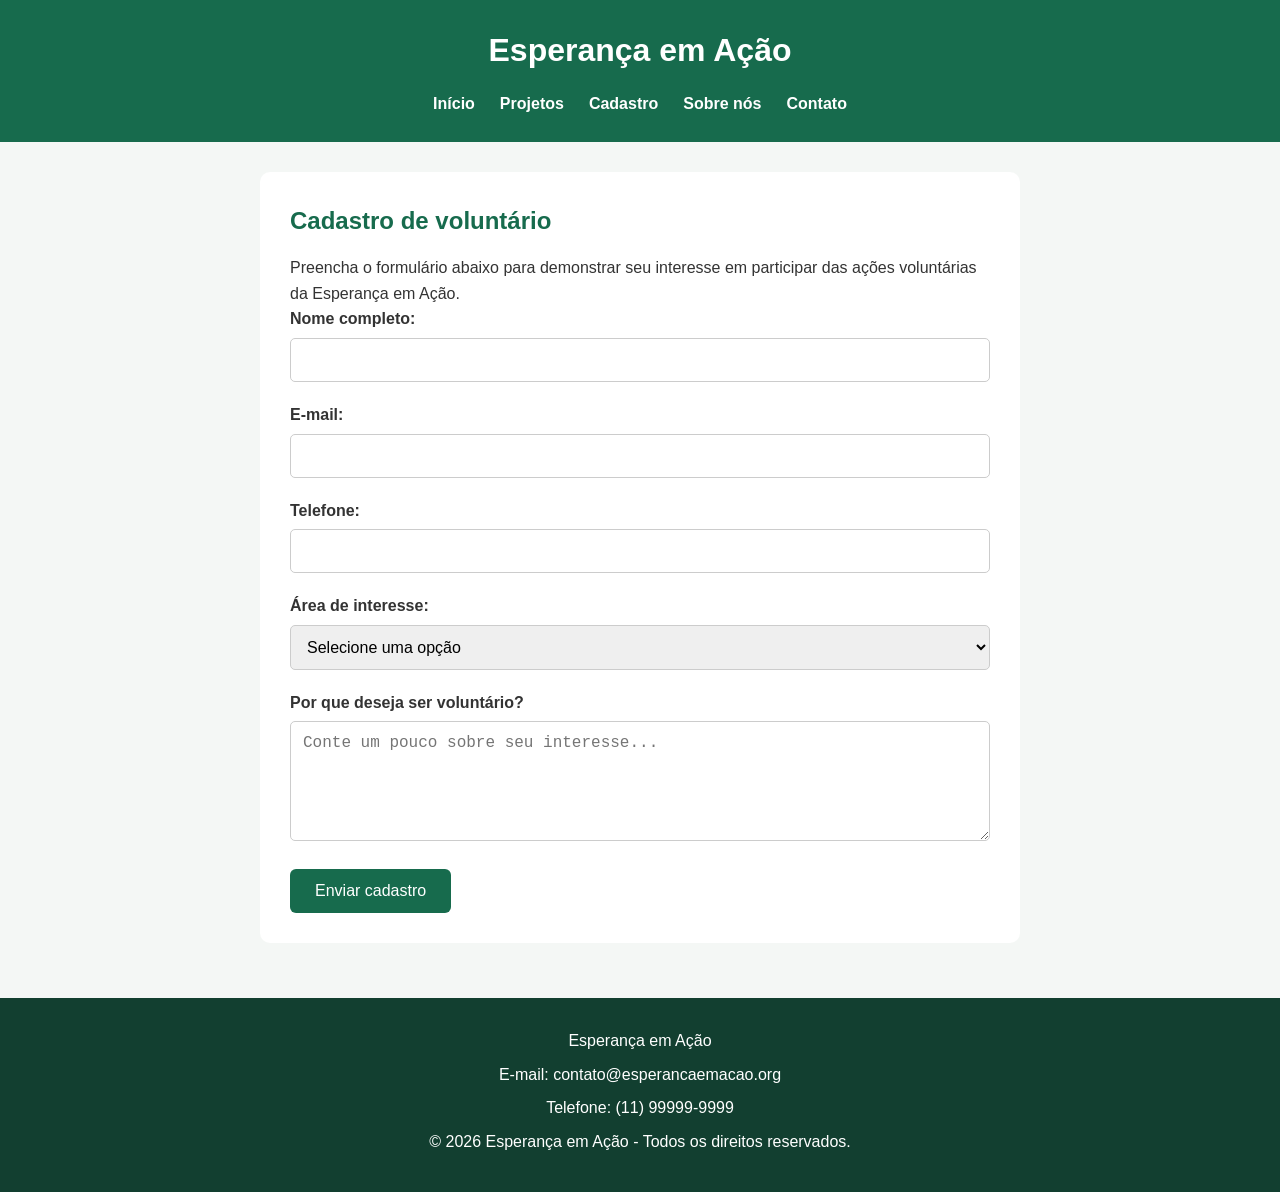
<file: cadastro.html>
<!DOCTYPE html>
<html lang="pt-BR">
<head>
    <meta charset="UTF-8">
    <meta name="viewport" content="width=device-width, initial-scale=1.0">
    <meta name="description" content="Cadastro de voluntários da ONG Esperança em Ação.">
    <title>Cadastro de Voluntário - Esperança em Ação</title>

    <style>
        * {
            margin: 0;
            padding: 0;
            box-sizing: border-box;
        }

        body {
            font-family: Arial, sans-serif;
            background-color: #f4f7f5;
            color: #333;
            line-height: 1.6;
        }

        header {
            background-color: #176b4d;
            color: white;
            padding: 25px;
            text-align: center;
        }

        header h1 {
            margin-bottom: 15px;
        }

        nav ul {
            list-style: none;
            display: flex;
            justify-content: center;
            gap: 25px;
            flex-wrap: wrap;
        }

        nav a {
            color: white;
            text-decoration: none;
            font-weight: bold;
        }

        nav a:hover {
            text-decoration: underline;
        }

        main {
            max-width: 800px;
            margin: auto;
            padding: 30px 20px;
        }

        section {
            background-color: white;
            padding: 30px;
            border-radius: 10px;
        }

        section h2 {
            color: #176b4d;
            margin-bottom: 15px;
        }

        .campo {
            margin-bottom: 20px;
        }

        label {
            display: block;
            font-weight: bold;
            margin-bottom: 6px;
        }

        input,
        select,
        textarea {
            width: 100%;
            padding: 12px;
            border: 1px solid #ccc;
            border-radius: 5px;
            font-size: 16px;
        }

        textarea {
            min-height: 120px;
            resize: vertical;
        }

        button {
            background-color: #176b4d;
            color: white;
            border: none;
            padding: 13px 25px;
            border-radius: 6px;
            font-size: 16px;
            cursor: pointer;
        }

        button:hover {
            background-color: #0f4f38;
        }

        footer {
            background-color: #123f30;
            color: white;
            text-align: center;
            padding: 30px;
            margin-top: 25px;
        }

        footer p {
            margin-bottom: 8px;
        }
    </style>
</head>
<body>
    <header>
        <h1>Esperança em Ação</h1>

        <nav aria-label="Navegação principal">
            <ul>
                <li>
                    <a href="index.html">Início</a>
                </li>
                <li>
                    <a href="projetos.html">Projetos</a>
                </li>
                <li>
                    <a href="cadastro.html">Cadastro</a>
                </li>
                <li>
                    <a href="index.html#sobre">Sobre nós</a>
                </li>
                <li>
                    <a href="index.html#contato">Contato</a>
                </li>
            </ul>
        </nav>
    </header>

    <main>
        <section>
            <h2>Cadastro de voluntário</h2>

            <p>
                Preencha o formulário abaixo para demonstrar seu interesse
                em participar das ações voluntárias da Esperança em Ação.
            </p>

            <form>
                <div class="campo">
                    <label for="nome">Nome completo:</label>
                    <input
                        type="text"
                        id="nome"
                        name="nome"
                        required
                    >
                </div>

                <div class="campo">
                    <label for="email">E-mail:</label>
                    <input
                        type="email"
                        id="email"
                        name="email"
                        required
                    >
                </div>

                <div class="campo">
                    <label for="telefone">Telefone:</label>
                    <input
                        type="tel"
                        id="telefone"
                        name="telefone"
                        required
                    >
                </div>

                <div class="campo">
                    <label for="area">Área de interesse:</label>
                    <select id="area" name="area" required>
                        <option value="">
                            Selecione uma opção
                        </option>
                        <option value="acao-comunitaria">
                            Ação Comunitária
                        </option>
                        <option value="educacao">
                            Educação para Todos
                        </option>
                        <option value="campanha">
                            Campanha do Agasalho
                        </option>
                    </select>
                </div>

                <div class="campo">
                    <label for="mensagem">Por que deseja ser voluntário?</label>
                    <textarea
                        id="mensagem"
                        name="mensagem"
                        placeholder="Conte um pouco sobre seu interesse..."
                    ></textarea>
                </div>

                <button type="submit">
                    Enviar cadastro
                </button>
            </form>
        </section>
    </main>

    <footer>
        <p>Esperança em Ação</p>
        <p>E-mail: contato@esperancaemacao.org</p>
        <p>Telefone: (11) 99999-9999</p>
        <p>
            &copy; 2026 Esperança em Ação - Todos os direitos reservados.
        </p>
    </footer>
</body>
</html>
</file>
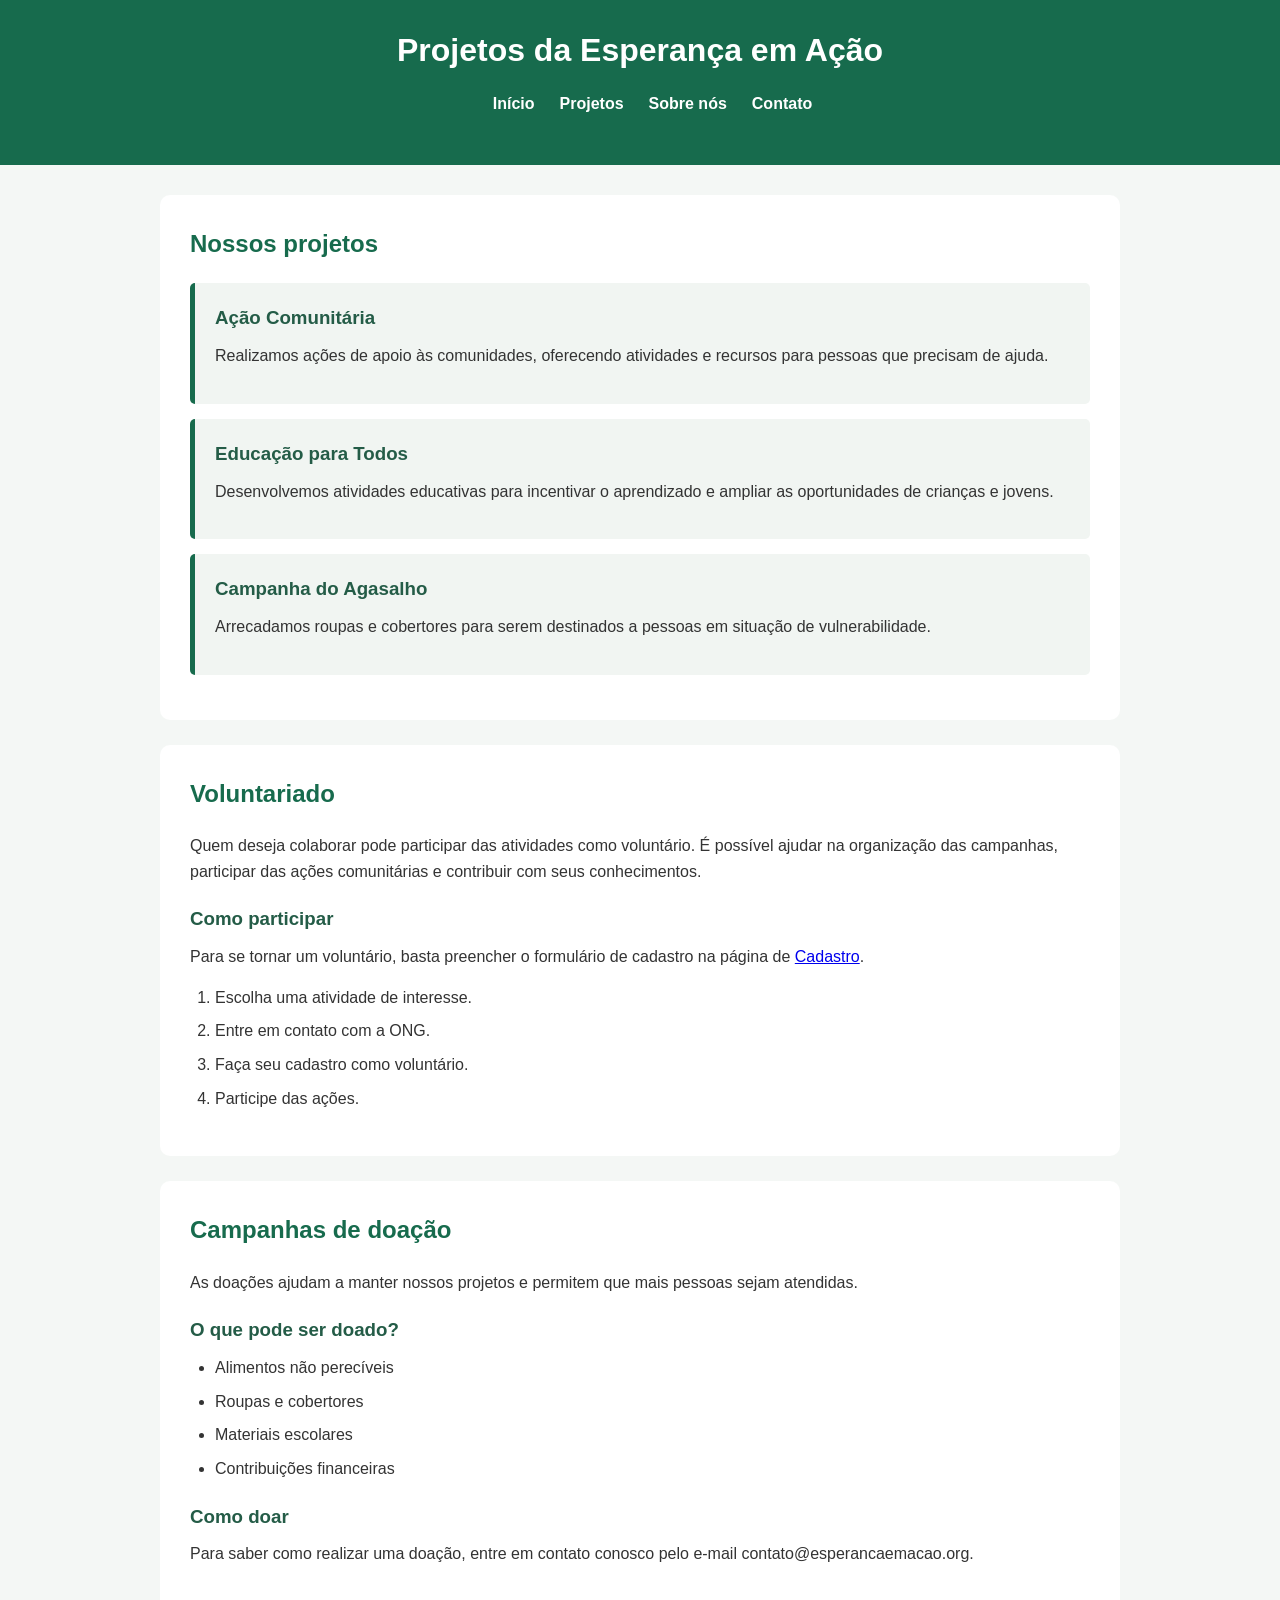
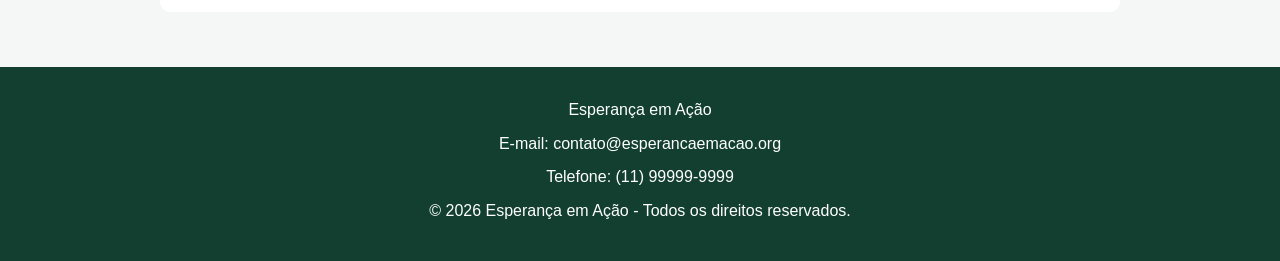
<file: projetos.html>
<!DOCTYPE html>
<html lang="pt-BR">
<head>
    <meta charset="UTF-8">
    <meta name="viewport" content="width=device-width, initial-scale=1.0">
    <meta name="description" content="Conheça os projetos, ações de voluntariado e campanhas de doação da Esperança em Ação.">
    <title>Projetos - Esperança em Ação</title>

    <style>
        * {
            margin: 0;
            padding: 0;
            box-sizing: border-box;
        }

        body {
            font-family: Arial, sans-serif;
            background-color: #f4f7f5;
            color: #333;
            line-height: 1.6;
        }

        header {
            background-color: #176b4d;
            color: white;
            padding: 25px;
            text-align: center;
        }

        header h1 {
            margin-bottom: 15px;
        }

        nav ul {
            list-style: none;
            display: flex;
            justify-content: center;
            gap: 25px;
            flex-wrap: wrap;
        }

        nav a {
            color: white;
            text-decoration: none;
            font-weight: bold;
        }

        nav a:hover {
            text-decoration: underline;
        }

        main {
            max-width: 1000px;
            margin: auto;
            padding: 30px 20px;
        }

        section {
            background-color: white;
            padding: 30px;
            margin-bottom: 25px;
            border-radius: 10px;
        }

        section h2 {
            color: #176b4d;
            margin-bottom: 20px;
        }

        section h3 {
            color: #245c47;
            margin-top: 20px;
            margin-bottom: 10px;
        }

        section p {
            margin-bottom: 15px;
        }

        article {
            background-color: #f1f5f2;
            padding: 20px;
            margin-bottom: 15px;
            border-left: 5px solid #176b4d;
            border-radius: 5px;
        }

        article h3 {
            margin-top: 0;
        }

        ul,
        ol {
            margin-left: 25px;
            margin-bottom: 15px;
        }

        li {
            margin-bottom: 8px;
        }

        footer {
            background-color: #123f30;
            color: white;
            text-align: center;
            padding: 30px;
        }

        footer p {
            margin-bottom: 8px;
        }
    </style>
</head>
<body>
    <header>
        <h1>Projetos da Esperança em Ação</h1>

        <nav aria-label="Navegação principal">
            <ul>
                <li>
                    <a href="index.html">Início</a>
                </li>

                <li>
                    <a href="projetos.html">Projetos</a>
                </li>

                <li>
                    <a href="index.html#sobre">Sobre nós</a>
                </li>

                <li>
                    <a href="index.html#contato">Contato</a>
                </li>
            </ul>
        </nav>
    </header>

    <main>
        <section id="projetos">
            <h2>Nossos projetos</h2>

            <article>
                <h3>Ação Comunitária</h3>
                <p>
                    Realizamos ações de apoio às comunidades, oferecendo
                    atividades e recursos para pessoas que precisam de ajuda.
                </p>
            </article>

            <article>
                <h3>Educação para Todos</h3>
                <p>
                    Desenvolvemos atividades educativas para incentivar o
                    aprendizado e ampliar as oportunidades de crianças e jovens.
                </p>
            </article>

            <article>
                <h3>Campanha do Agasalho</h3>
                <p>
                    Arrecadamos roupas e cobertores para serem destinados
                    a pessoas em situação de vulnerabilidade.
                </p>
            </article>
        </section>

        <section id="voluntariado">
            <h2>Voluntariado</h2>

            <p>
                Quem deseja colaborar pode participar das atividades como
                voluntário. É possível ajudar na organização das campanhas,
                participar das ações comunitárias e contribuir com seus
                conhecimentos.
            </p>

            <h3>Como participar</h3>
            <p>
                Para se tornar um voluntário, basta preencher o formulário
                de cadastro na página de <a href="cadastro.html">Cadastro</a>.

            <ol>
                <li>Escolha uma atividade de interesse.</li>
                <li>Entre em contato com a ONG.</li>
                <li>Faça seu cadastro como voluntário.</li>
                <li>Participe das ações.</li>
            </ol>
        </section>

        <section id="doacoes">
            <h2>Campanhas de doação</h2>

            <p>
                As doações ajudam a manter nossos projetos e permitem que
                mais pessoas sejam atendidas.
            </p>

            <h3>O que pode ser doado?</h3>

            <ul>
                <li>Alimentos não perecíveis</li>
                <li>Roupas e cobertores</li>
                <li>Materiais escolares</li>
                <li>Contribuições financeiras</li>
            </ul>

            <h3>Como doar</h3>

            <p>
                Para saber como realizar uma doação, entre em contato conosco
                pelo e-mail contato@esperancaemacao.org.
            </p>
        </section>
    </main>

    <footer>
        <p>Esperança em Ação</p>
        <p>E-mail: contato@esperancaemacao.org</p>
        <p>Telefone: (11) 99999-9999</p>
        <p>
            &copy; 2026 Esperança em Ação - Todos os direitos reservados.
        </p>
    </footer>
</body>
</html>
</file>
